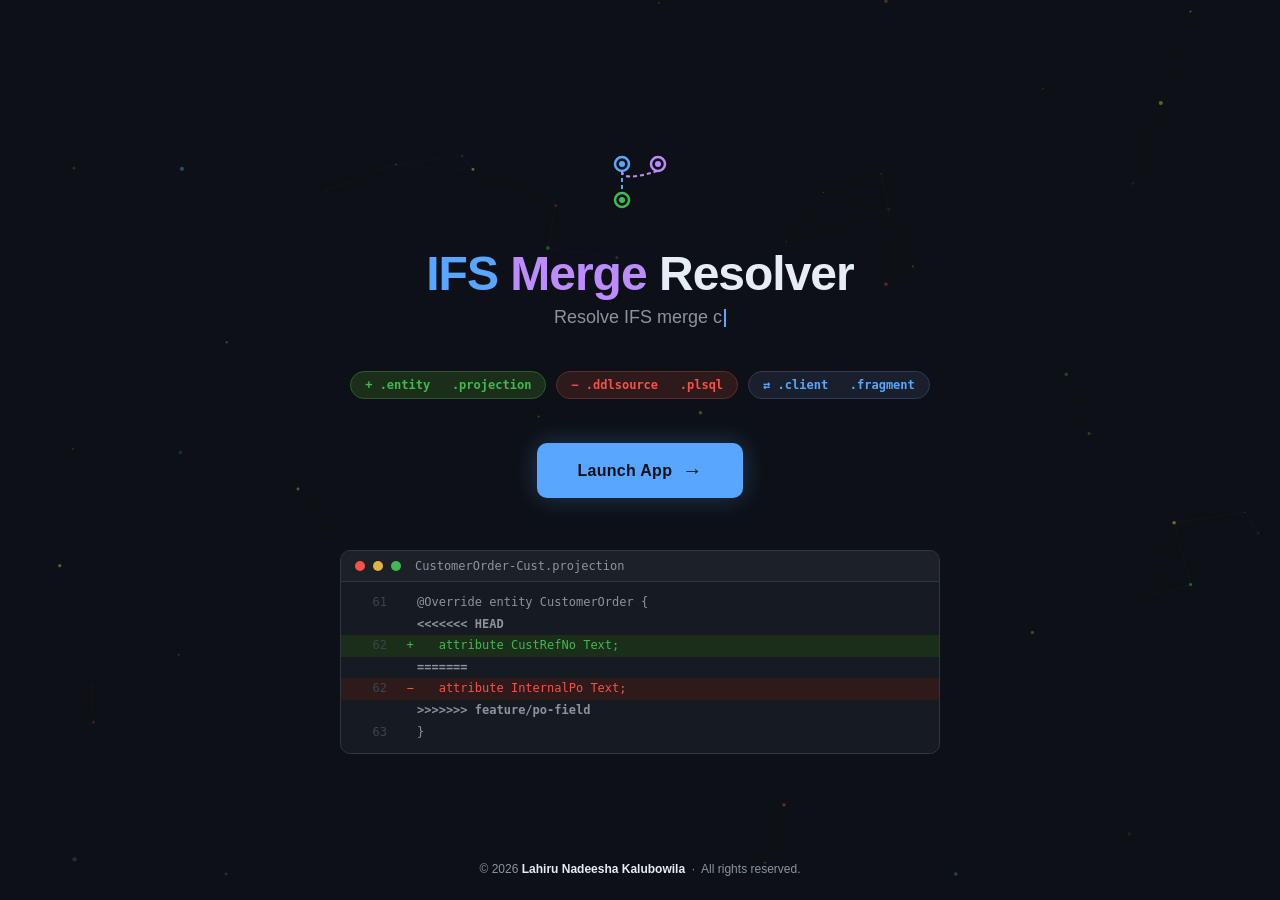
<file: ui/templates/home.html>
<!DOCTYPE html>
<html lang="en">
<head>
    <meta charset="UTF-8">
    <meta name="viewport" content="width=device-width, initial-scale=1.0">
    <title>IFS Merge Conflict Resolver</title>
    <style>
        *, *::before, *::after { box-sizing: border-box; margin: 0; padding: 0; }

        :root {
            --bg:       #0d1117;
            --surface:  #161b22;
            --border:   #30363d;
            --green:    #3fb950;
            --red:      #f85149;
            --blue:     #58a6ff;
            --purple:   #bc8cff;
            --text:     #e6edf3;
            --muted:    #8b949e;
        }

        body {
            background: var(--bg);
            color: var(--text);
            font-family: -apple-system, BlinkMacSystemFont, "Segoe UI", sans-serif;
            min-height: 100vh;
            overflow: hidden;
            display: flex;
            flex-direction: column;
            align-items: center;
            justify-content: center;
        }

        /* ── Canvas background ── */
        #canvas { position: fixed; inset: 0; z-index: 0; }

        /* ── Floating code fragments ── */
        .code-fragment {
            position: fixed;
            font-family: "SF Mono", Menlo, monospace;
            font-size: 11px;
            white-space: nowrap;
            opacity: 0;
            pointer-events: none;
            z-index: 1;
            animation: floatUp linear infinite;
        }

        @keyframes floatUp {
            0%   { opacity: 0;    transform: translateY(0)   scale(0.9); }
            10%  { opacity: 0.18; }
            90%  { opacity: 0.18; }
            100% { opacity: 0;    transform: translateY(-80vh) scale(1.05); }
        }

        /* ── Main card ── */
        .hero {
            position: relative;
            z-index: 10;
            text-align: center;
            display: flex;
            flex-direction: column;
            align-items: center;
            gap: 0;
            padding: 0 24px;
        }

        /* ── Git branch icon ── */
        .branch-icon {
            width: 72px;
            height: 72px;
            margin-bottom: 28px;
            animation: pulse 3s ease-in-out infinite;
        }
        @keyframes pulse {
            0%,100% { transform: scale(1);    filter: drop-shadow(0 0 8px #58a6ff55); }
            50%      { transform: scale(1.06); filter: drop-shadow(0 0 20px #58a6ffaa); }
        }

        /* ── Product name ── */
        .product-name {
            font-size: clamp(28px, 5vw, 48px);
            font-weight: 800;
            letter-spacing: -1px;
            line-height: 1.15;
            margin-bottom: 6px;
        }
        .product-name span.ifs  { color: var(--blue); }
        .product-name span.merge { color: var(--purple); }

        /* ── Typewriter tagline ── */
        .tagline {
            font-size: clamp(14px, 2vw, 18px);
            color: var(--muted);
            margin-bottom: 36px;
            min-height: 28px;
            font-weight: 400;
        }
        .cursor {
            display: inline-block;
            width: 2px;
            height: 1em;
            background: var(--blue);
            margin-left: 2px;
            vertical-align: middle;
            animation: blink 0.85s step-end infinite;
        }
        @keyframes blink { 0%,100% { opacity: 1; } 50% { opacity: 0; } }

        /* ── Diff pill ── */
        .diff-pills {
            display: flex;
            gap: 10px;
            margin-bottom: 44px;
            flex-wrap: wrap;
            justify-content: center;
        }
        .pill {
            display: flex;
            align-items: center;
            gap: 6px;
            padding: 6px 14px;
            border-radius: 20px;
            font-size: 12px;
            font-weight: 600;
            font-family: "SF Mono", Menlo, monospace;
            border: 1px solid;
            animation: pillIn 0.5s ease both;
        }
        .pill.green { background: #1a2e1a; border-color: #2d5a2d; color: var(--green); }
        .pill.red   { background: #2e1a1a; border-color: #5a2d2d; color: var(--red);   }
        .pill.blue  { background: #1a1f2e; border-color: #2d3a5a; color: var(--blue);  }
        @keyframes pillIn {
            from { opacity: 0; transform: translateY(8px); }
            to   { opacity: 1; transform: translateY(0);   }
        }
        .pill:nth-child(1) { animation-delay: 0.8s; }
        .pill:nth-child(2) { animation-delay: 1.0s; }
        .pill:nth-child(3) { animation-delay: 1.2s; }

        /* ── Launch button ── */
        .launch-btn {
            position: relative;
            display: inline-flex;
            align-items: center;
            gap: 10px;
            padding: 16px 40px;
            background: var(--blue);
            color: #0d1117;
            font-size: 16px;
            font-weight: 700;
            border: none;
            border-radius: 10px;
            cursor: pointer;
            text-decoration: none;
            letter-spacing: 0.3px;
            transition: transform 0.15s, box-shadow 0.15s, background 0.15s;
            box-shadow: 0 0 24px #58a6ff44;
            animation: btnIn 0.5s ease 1.5s both;
            overflow: hidden;
        }
        @keyframes btnIn {
            from { opacity: 0; transform: translateY(12px); }
            to   { opacity: 1; transform: translateY(0); }
        }
        .launch-btn::before {
            content: "";
            position: absolute;
            inset: 0;
            background: linear-gradient(90deg, transparent 0%, #ffffff33 50%, transparent 100%);
            transform: translateX(-100%);
            transition: transform 0.4s ease;
        }
        .launch-btn:hover { transform: translateY(-2px); box-shadow: 0 0 40px #58a6ff77; background: #79b8ff; }
        .launch-btn:hover::before { transform: translateX(100%); }
        .launch-btn:active { transform: translateY(0); }

        .arrow {
            font-size: 20px;
            transition: transform 0.2s;
        }
        .launch-btn:hover .arrow { transform: translateX(4px); }

        /* ── Conflict animation strip ── */
        .conflict-strip {
            margin-top: 52px;
            width: min(600px, 90vw);
            border-radius: 10px;
            border: 1px solid var(--border);
            background: var(--surface);
            overflow: hidden;
            animation: btnIn 0.5s ease 1.7s both;
        }
        .strip-header {
            padding: 8px 14px;
            background: #1c2128;
            border-bottom: 1px solid var(--border);
            display: flex;
            align-items: center;
            gap: 8px;
            font-family: monospace;
            font-size: 12px;
            color: var(--muted);
        }
        .strip-dot { width: 10px; height: 10px; border-radius: 50%; }
        .strip-dot.r { background: #f85149; }
        .strip-dot.y { background: #e3b341; }
        .strip-dot.g { background: #3fb950; }

        .strip-lines { padding: 10px 0; }
        .strip-line {
            display: flex;
            align-items: baseline;
            gap: 0;
            font-family: "SF Mono", Menlo, monospace;
            font-size: 12px;
            line-height: 1.8;
            padding: 0 14px;
            opacity: 0;
            animation: lineIn 0.3s ease both;
        }
        .strip-line.ctx  { color: var(--muted); }
        .strip-line.local { background: #1a2e1a; color: var(--green); }
        .strip-line.repo  { background: #2e1a1a; color: var(--red); }
        .strip-line.mark  { color: var(--muted); font-weight: 700; }
        .lineno { width: 32px; text-align: right; margin-right: 16px; color: #3d444d; user-select: none; flex-shrink: 0; }
        .sign   { width: 14px; flex-shrink: 0; }

        @keyframes lineIn {
            from { opacity: 0; transform: translateX(-6px); }
            to   { opacity: 1; transform: translateX(0); }
        }
        .strip-line:nth-child(1)  { animation-delay: 2.0s; }
        .strip-line:nth-child(2)  { animation-delay: 2.15s; }
        .strip-line:nth-child(3)  { animation-delay: 2.3s; }
        .strip-line:nth-child(4)  { animation-delay: 2.45s; }
        .strip-line:nth-child(5)  { animation-delay: 2.6s; }
        .strip-line:nth-child(6)  { animation-delay: 2.75s; }
        .strip-line:nth-child(7)  { animation-delay: 2.9s; }

        /* ── Footer ── */
        footer {
            position: fixed;
            bottom: 24px;
            z-index: 10;
            text-align: center;
            font-size: 12px;
            color: var(--muted);
            animation: btnIn 0.5s ease 2.2s both;
        }
        footer strong { color: var(--text); }
    </style>
</head>
<body>

<canvas id="canvas"></canvas>

<div class="hero">

    <!-- Branch SVG icon -->
    <svg class="branch-icon" viewBox="0 0 72 72" fill="none" xmlns="http://www.w3.org/2000/svg">
        <circle cx="18" cy="18" r="7" stroke="#58a6ff" stroke-width="2.5"/>
        <circle cx="18" cy="54" r="7" stroke="#3fb950" stroke-width="2.5"/>
        <circle cx="54" cy="18" r="7" stroke="#bc8cff" stroke-width="2.5"/>
        <line x1="18" y1="25" x2="18" y2="47" stroke="#58a6ff" stroke-width="2" stroke-dasharray="4 3"/>
        <path d="M18 25 Q18 36 54 25" stroke="#bc8cff" stroke-width="2" fill="none" stroke-dasharray="4 3"/>
        <circle cx="18" cy="18" r="3" fill="#58a6ff"/>
        <circle cx="18" cy="54" r="3" fill="#3fb950"/>
        <circle cx="54" cy="18" r="3" fill="#bc8cff"/>
    </svg>

    <div class="product-name">
        <span class="ifs">IFS</span> <span class="merge">Merge</span> Resolver
    </div>

    <div class="tagline"><span id="typewriter"></span><span class="cursor"></span></div>

    <div class="diff-pills">
        <div class="pill green">+ .entity &nbsp; .projection</div>
        <div class="pill red">− .ddlsource &nbsp; .plsql</div>
        <div class="pill blue">⇄ .client &nbsp; .fragment</div>
    </div>

    <a href="/app" class="launch-btn">
        Launch App <span class="arrow">→</span>
    </a>

    <!-- Animated conflict preview strip -->
    <div class="conflict-strip">
        <div class="strip-header">
            <div class="strip-dot r"></div>
            <div class="strip-dot y"></div>
            <div class="strip-dot g"></div>
            <span style="margin-left:6px;">CustomerOrder-Cust.projection</span>
        </div>
        <div class="strip-lines">
            <div class="strip-line ctx">  <span class="lineno">61</span><span class="sign"> </span>@Override entity CustomerOrder {</div>
            <div class="strip-line mark"> <span class="lineno">  </span><span class="sign"> </span>&lt;&lt;&lt;&lt;&lt;&lt;&lt; HEAD</div>
            <div class="strip-line local"><span class="lineno">62</span><span class="sign">+</span>&nbsp;&nbsp; attribute CustRefNo Text;</div>
            <div class="strip-line mark"> <span class="lineno">  </span><span class="sign"> </span>=======</div>
            <div class="strip-line repo"> <span class="lineno">62</span><span class="sign">−</span>&nbsp;&nbsp; attribute InternalPo Text;</div>
            <div class="strip-line mark"> <span class="lineno">  </span><span class="sign"> </span>&gt;&gt;&gt;&gt;&gt;&gt;&gt; feature/po-field</div>
            <div class="strip-line ctx">  <span class="lineno">63</span><span class="sign"> </span>}</div>
        </div>
    </div>

</div>

<footer>
    &copy; <span id="year"></span> <strong>Lahiru Nadeesha Kalubowila</strong> &nbsp;·&nbsp; All rights reserved.
</footer>

<script>
// ── Year ──────────────────────────────────────────────────────────────────────
document.getElementById("year").textContent = new Date().getFullYear();

// ── Typewriter ────────────────────────────────────────────────────────────────
const phrases = [
    "Resolve IFS merge conflicts intelligently.",
    "Understands .entity and .projection structure.",
    "Smart comment merging. Zero duplicates.",
    "Built for IFS Cloud Edition developers.",
];
let pi = 0, ci = 0, deleting = false;
const tw = document.getElementById("typewriter");

function type() {
    const phrase = phrases[pi];
    if (!deleting) {
        tw.textContent = phrase.slice(0, ++ci);
        if (ci === phrase.length) { deleting = true; setTimeout(type, 2200); return; }
        setTimeout(type, 42);
    } else {
        tw.textContent = phrase.slice(0, --ci);
        if (ci === 0) { deleting = false; pi = (pi + 1) % phrases.length; setTimeout(type, 300); return; }
        setTimeout(type, 22);
    }
}
setTimeout(type, 500);

// ── Particle canvas ───────────────────────────────────────────────────────────
const canvas = document.getElementById("canvas");
const ctx    = canvas.getContext("2d");

function resize() { canvas.width = window.innerWidth; canvas.height = window.innerHeight; }
resize();
window.addEventListener("resize", resize);

const particles = [];
const COLORS = ["#58a6ff", "#3fb950", "#bc8cff", "#f85149", "#e3b341"];

for (let i = 0; i < 55; i++) {
    particles.push({
        x: Math.random() * window.innerWidth,
        y: Math.random() * window.innerHeight,
        r: Math.random() * 1.8 + 0.4,
        vx: (Math.random() - 0.5) * 0.3,
        vy: (Math.random() - 0.5) * 0.3,
        color: COLORS[Math.floor(Math.random() * COLORS.length)],
        alpha: Math.random() * 0.4 + 0.1,
    });
}

function drawParticles() {
    ctx.clearRect(0, 0, canvas.width, canvas.height);

    // Draw connections
    for (let i = 0; i < particles.length; i++) {
        for (let j = i + 1; j < particles.length; j++) {
            const dx = particles[i].x - particles[j].x;
            const dy = particles[i].y - particles[j].y;
            const dist = Math.sqrt(dx * dx + dy * dy);
            if (dist < 130) {
                ctx.beginPath();
                ctx.strokeStyle = particles[i].color;
                ctx.globalAlpha = (1 - dist / 130) * 0.08;
                ctx.lineWidth = 0.8;
                ctx.moveTo(particles[i].x, particles[i].y);
                ctx.lineTo(particles[j].x, particles[j].y);
                ctx.stroke();
            }
        }
    }

    // Draw dots
    particles.forEach(p => {
        ctx.beginPath();
        ctx.globalAlpha = p.alpha;
        ctx.fillStyle = p.color;
        ctx.arc(p.x, p.y, p.r, 0, Math.PI * 2);
        ctx.fill();

        p.x += p.vx;
        p.y += p.vy;
        if (p.x < 0 || p.x > canvas.width)  p.vx *= -1;
        if (p.y < 0 || p.y > canvas.height) p.vy *= -1;
    });

    ctx.globalAlpha = 1;
    requestAnimationFrame(drawParticles);
}
drawParticles();

// ── Floating code fragments ────────────────────────────────────────────────────
const snippets = [
    "attribute CustRefNo Text;",
    "@Override entity CustomerOrder {",
    "<<<<<<< HEAD",
    ">>>>>>> feature/branch",
    "=======",
    "include fragment MyFragment;",
    "entityset OrderSet for Order;",
    "@CodeRegistration ADD_COLUMN",
    "Database_SYS.Set_Column#(...)",
    "projection CustomerOrderHandling;",
    "layer Cust;",
    "component ORDER;",
    "attribute InternalPo Text;",
    "-- 260507  LAHIRU  ME#001: Created",
];

const colorMap = {
    "<<<<<<< HEAD": "#f85149",
    "=======": "#e3b341",
    ">>>>>>> feature/branch": "#3fb950",
};

function spawnFragment() {
    const el  = document.createElement("div");
    el.className = "code-fragment";
    const snippet = snippets[Math.floor(Math.random() * snippets.length)];
    el.textContent = snippet;
    el.style.color  = colorMap[snippet] || COLORS[Math.floor(Math.random() * COLORS.length)];
    el.style.left   = Math.random() * 90 + "%";
    el.style.bottom = "-30px";
    const dur = 14 + Math.random() * 14;
    el.style.animationDuration  = dur + "s";
    el.style.animationDelay     = Math.random() * -dur + "s";
    document.body.appendChild(el);
    setTimeout(() => el.remove(), (dur + 2) * 1000);
}

for (let i = 0; i < 18; i++) spawnFragment();
setInterval(spawnFragment, 2200);
</script>
</body>
</html>
</file>
